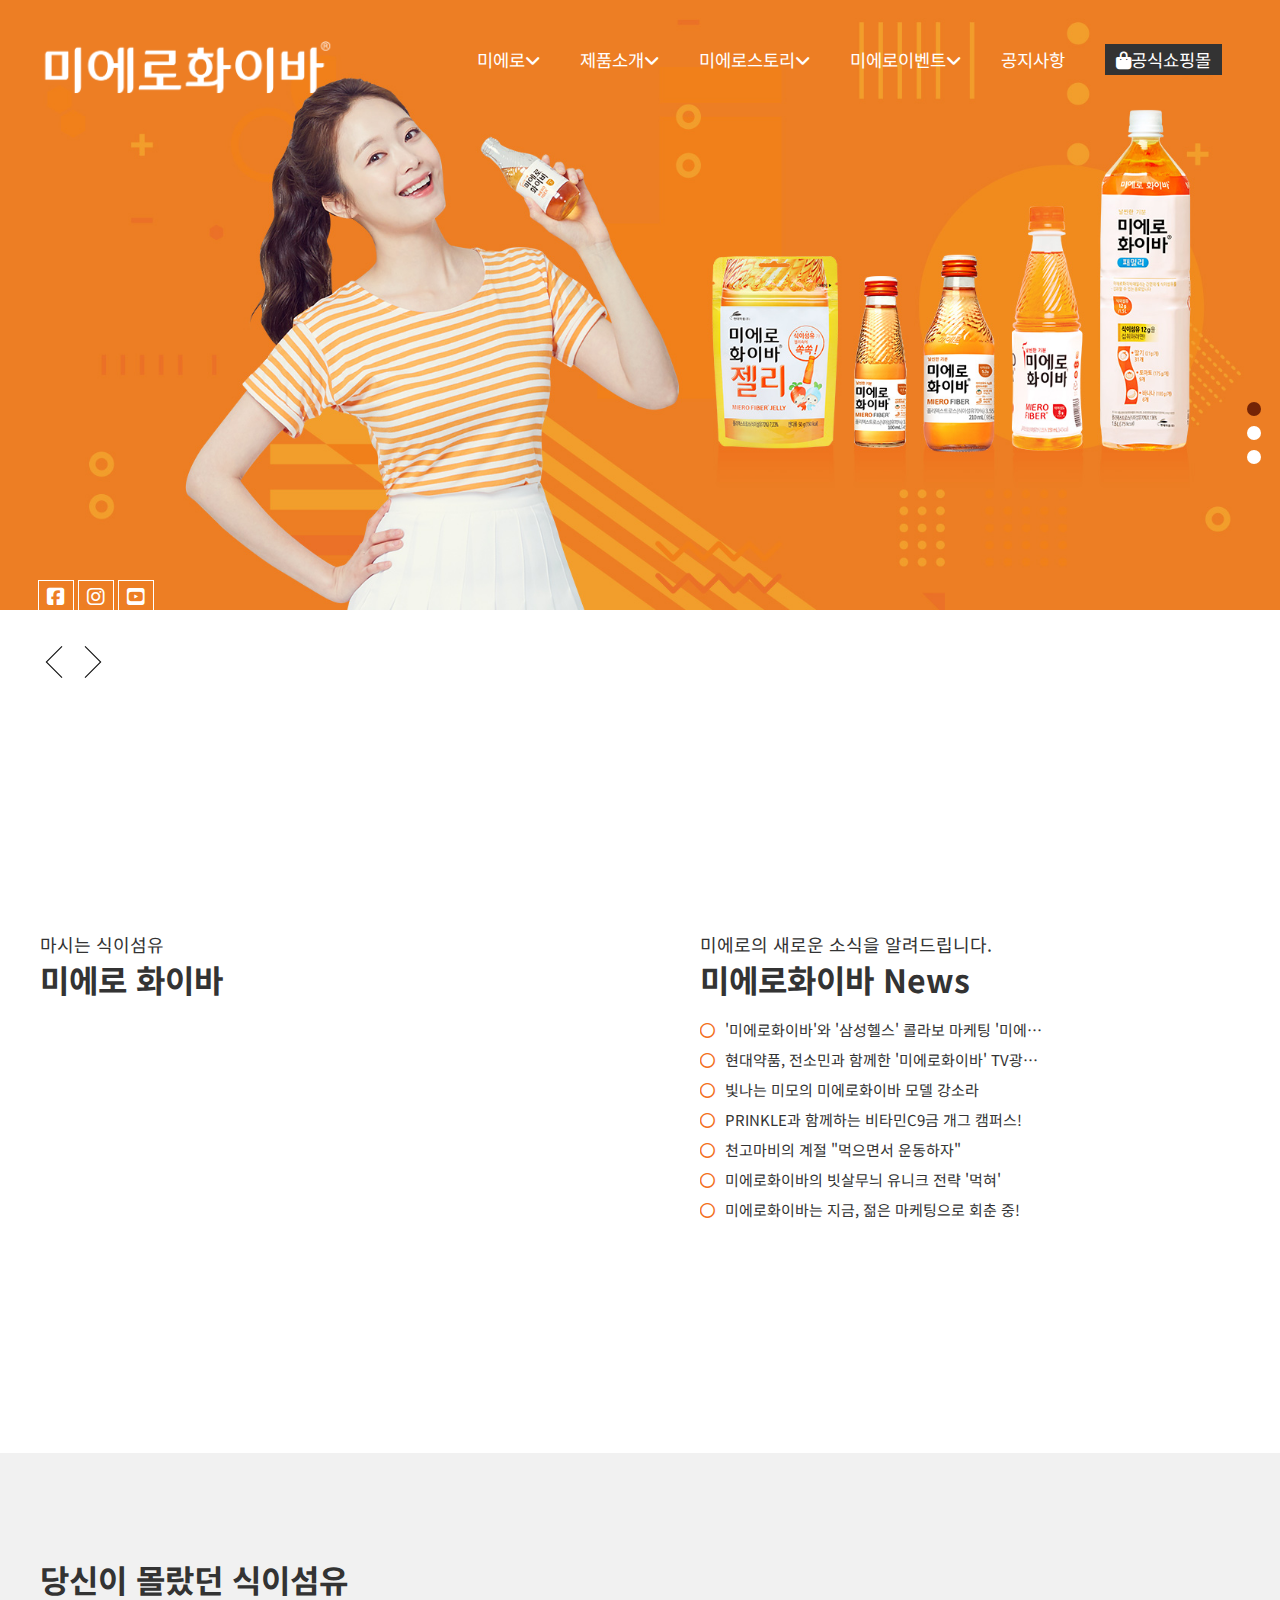
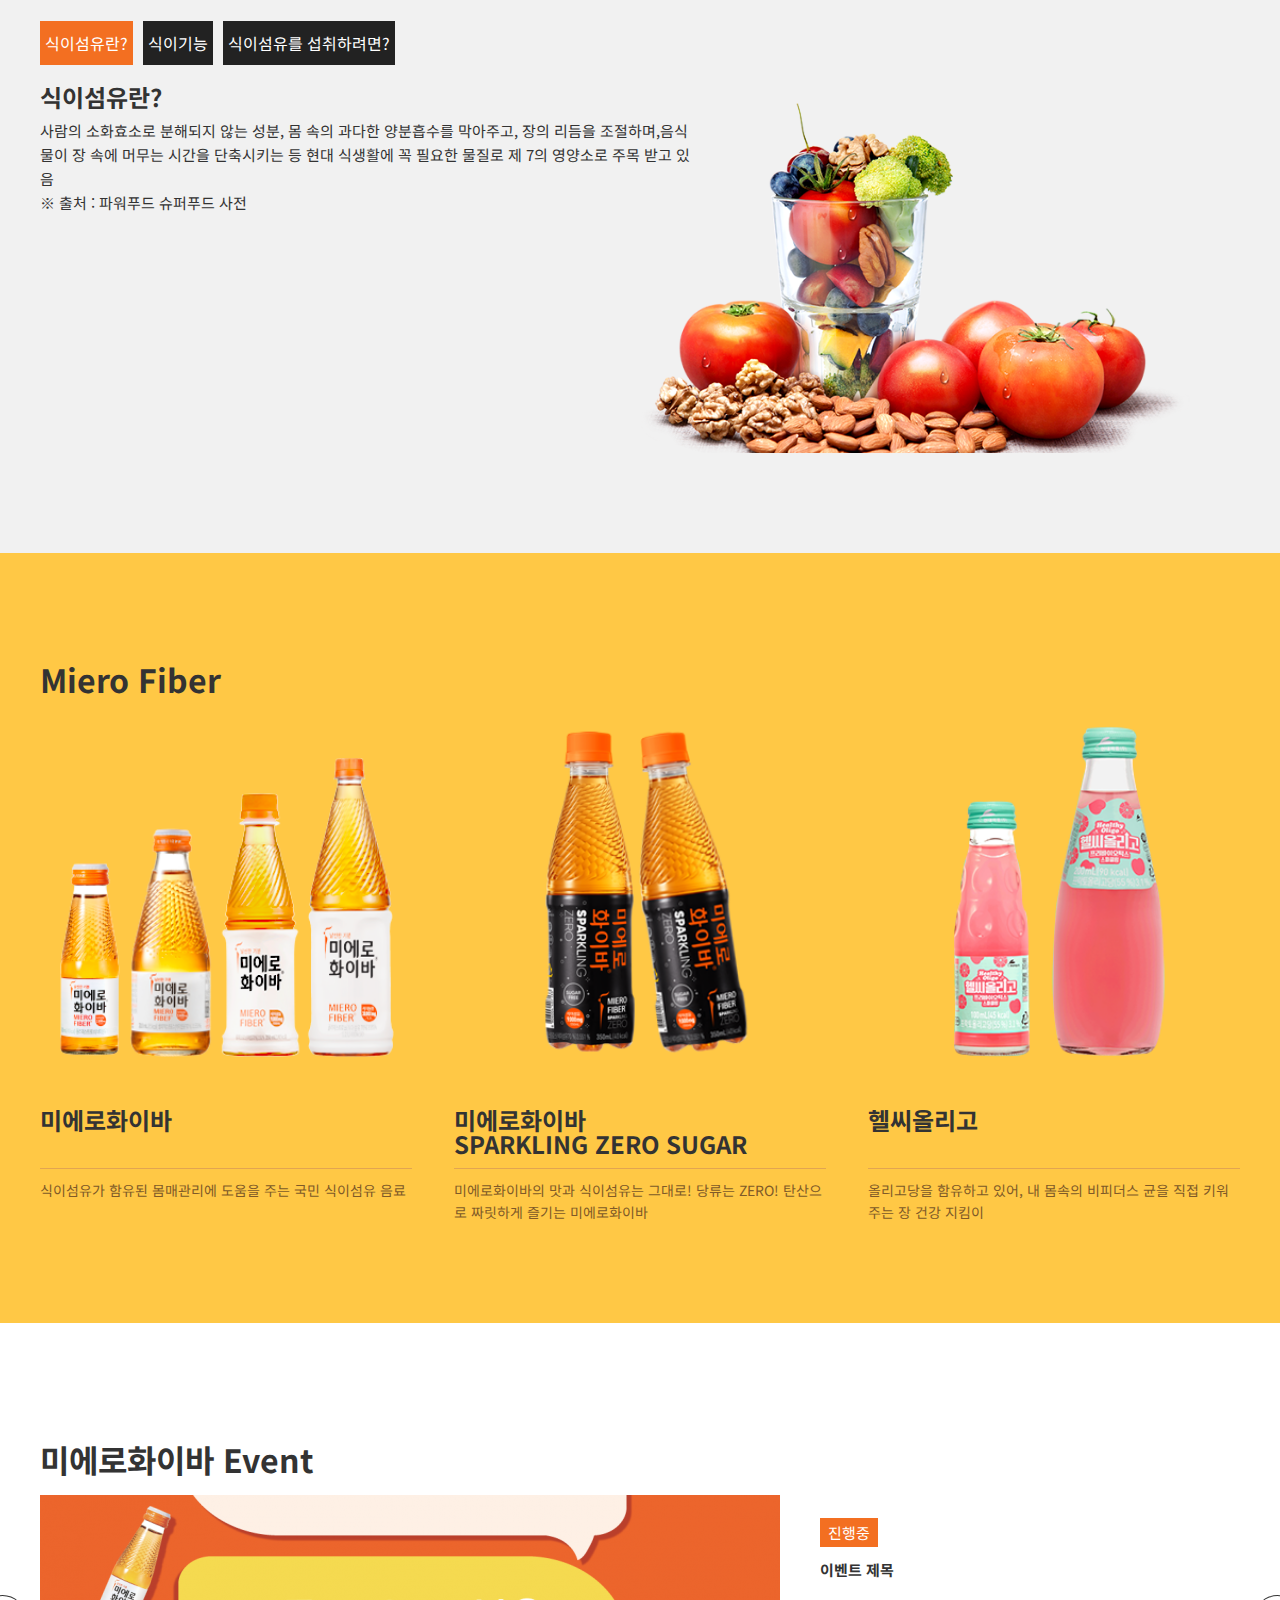
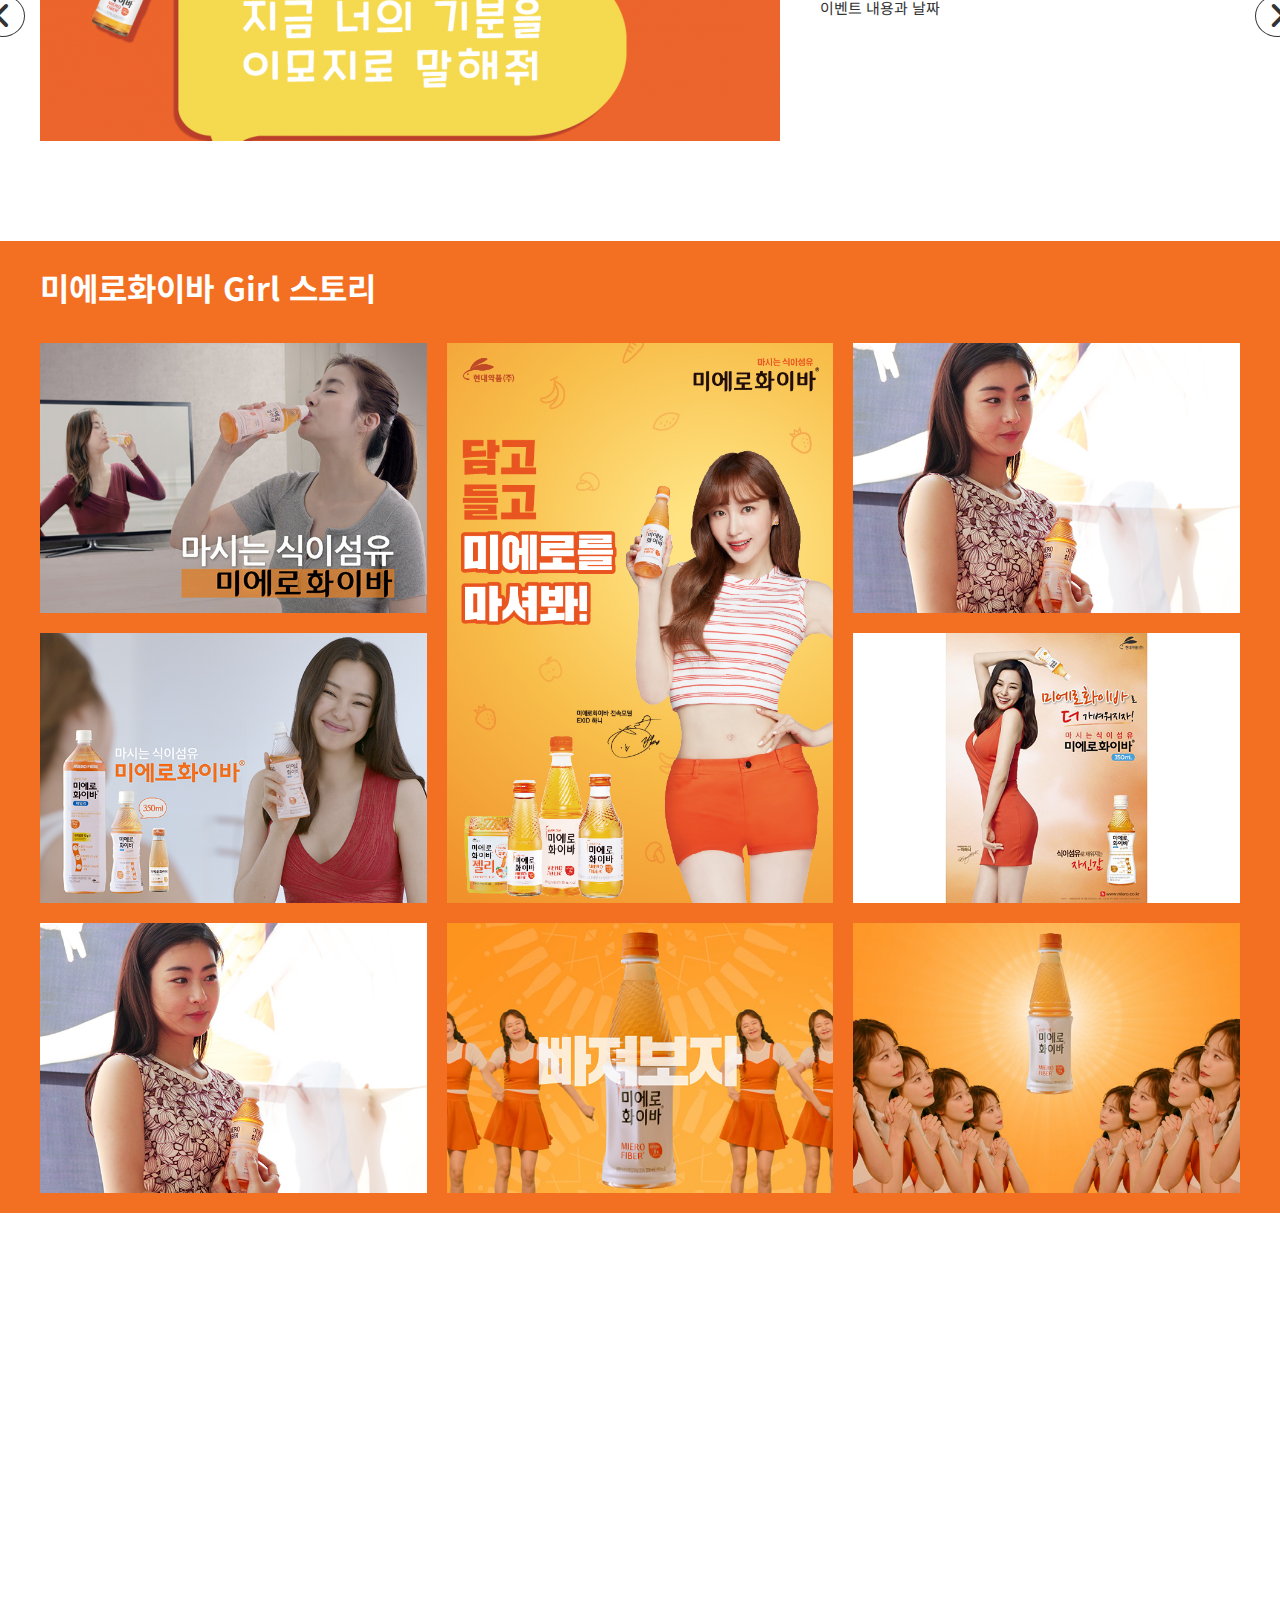
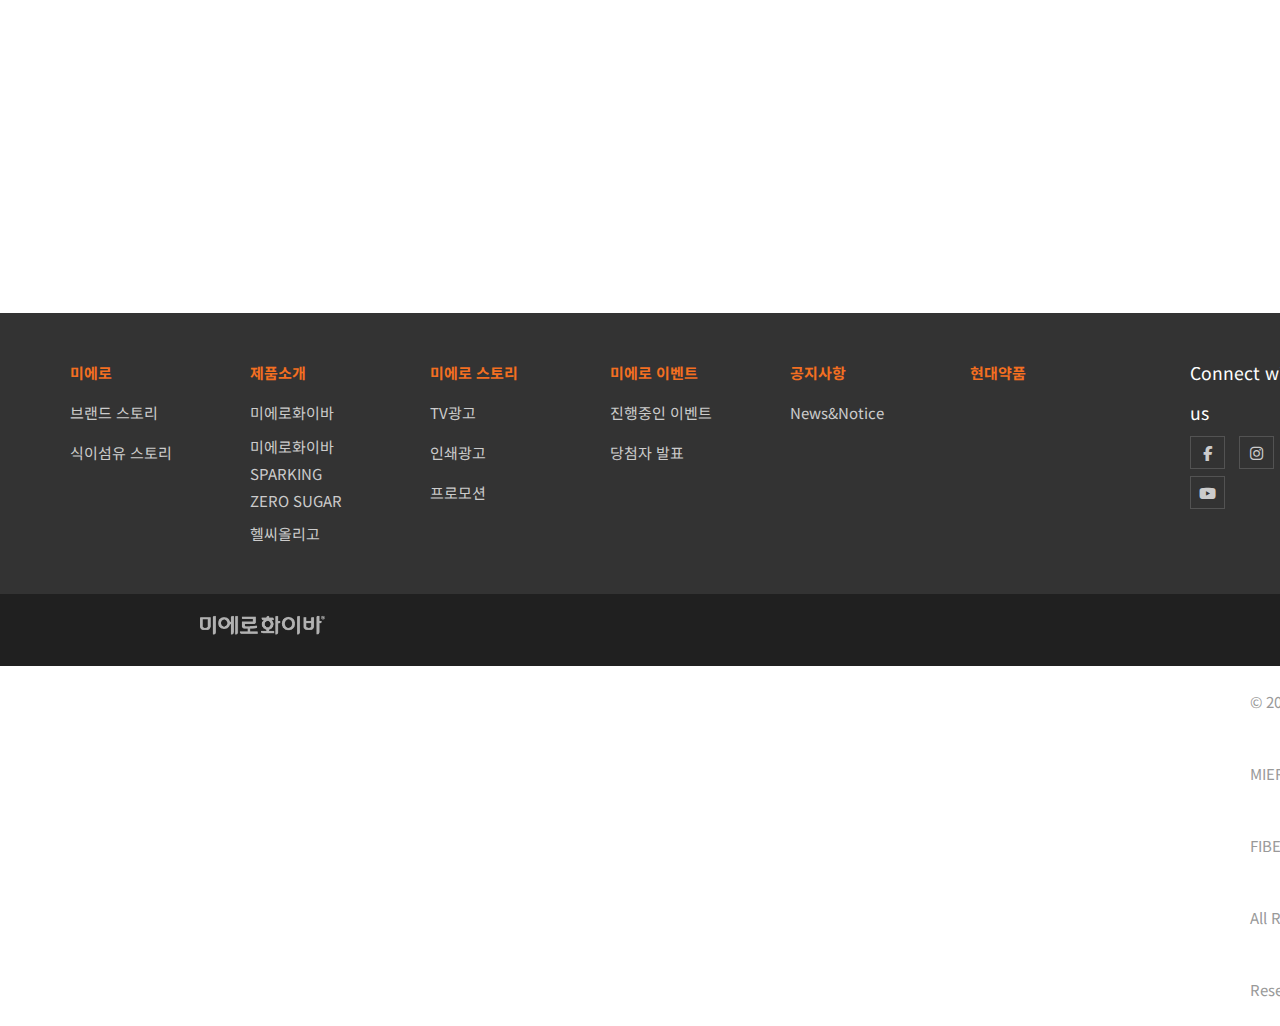
<file: index.html>
<!DOCTYPE html>
<html lang="ko">
<head>
    <meta charset="UTF-8">
    <meta name="viewport" content="width=device-width, initial-scale=1.0">
    <title>미에로화이바 메인페이지</title>
    <!-- css 초기화 -->
    <link rel="stylesheet" href="./css/reset.css" type="text/css">
    
    <!-- 기본서식 -->
    <link rel="stylesheet" href="./css/base.css" type="text/css">

    <!-- 공통서식 (상단헤더, 푸터서식) -->
    <link rel="stylesheet" href="./css/common.css" type="text/css">

    <!-- 메인컨텐츠 서식 -->
    <link rel="stylesheet" href="./css/main.css" type="text/css">

    <!-- 폰트어썸 CDN -->
    <link rel="stylesheet" href="https://cdnjs.cloudflare.com/ajax/libs/font-awesome/6.7.2/css/all.min.css">
</head>
<body>
    <!-- 상단 헤더 -->
    <header>
        <h1>
            <a href="index.html" title="메인페이지로 바로가기">
                <img src="./images/logo2.png" alt="상단로고">
            </a>
        </h1>

        <!-- 토글버튼 -->
        <div id="toggle">
            <span>&nbsp;</span>
            <span>&nbsp;</span>
            <span>&nbsp;</span>
        </div>

        <!-- 메인메뉴 -->
        <nav class="gnb">
            <ul>
                <li><a href="#" title="미에로">미에로<i class="fas fa-angle-down"></i></a>
                    <ul class="sub">
                        <li><a href="http://nnnyh93.dothome.co.kr/0311/brand.html" title="브랜드 스토리">브랜드 스토리</a></li>
                        <li><a href="#" title="식이섬유 스토리">식이섬유 스토리</a></li>
                    </ul>
                </li>
                <li><a href="#" title="제품소개">제품소개<i class="fas fa-angle-down"></i></a>
                    <ul class="sub">
                        <li><a href="#" title="미에로화이바">미에로화이바</a></li>
                        <li><a href="#" title="미에로화이바 스파클링 제로">미에로화이바 스파클링 제로</a></li>
                        <li><a href="#" title="헬씨올리고">헬씨올리고</a></li>
                        <li><a href="#" title="헬씨올리고 프로바이오틱스">헬씨올리고 프로바이오틱스</a></li>
                    </ul>
                </li>
                <li><a href="#" title="미에로스토리">미에로스토리<i class="fas fa-angle-down"></i></a>
                    <ul class="sub">
                        <li><a href="#" title="TV광고">TV광고</a></li>
                        <li><a href="#" title="인쇄광고">인쇄광고</a></li>
                        <li><a href="#" title="프로모션">프로모션</a></li>
                    </ul>
                </li>
                <li><a href="#" title="미에로이벤트">미에로이벤트<i class="fas fa-angle-down"></i></a>
                    <ul class="sub">
                        <li><a href="http://nnnyh93.dothome.co.kr/bbs/bbs/board.php?bo_table=mi_event" title="진행중인 이벤트">진행중인 이벤트</a></li>
                        <li><a href="#" title="당첨자 발표">당첨자 발표</a></li>
                    </ul>
                </li>
                <li><a href="http://nnnyh93.dothome.co.kr/bbs/bbs/board.php?bo_table=mi_notice" title="공지사항">공지사항</a></li>
                <li><a href="https://hyundaipharmshop.com" title="공식쇼핑몰"><i class="fa-solid fa-bag-shopping"></i>공식쇼핑몰</a></li>
            </ul>
        </nav>
    </header>

    <!-- 서브페이지의 메인영역 -->
    <main>
        <!-- 이미지 슬라이드 -->
        <section id="mslide">
            <div class="slide slide1">
                <a href="#" title="">
                    <img src="./images/visual01.jpg" alt="">
                </a>
            </div>
            <div class="slide slide2">
                <a href="#" title="">
                    <img src="./images/visual03.jpg" alt="">
                </a>
            </div>
            <div class="slide slide3">
                <a href="#" title="">
                    <img src="./images/visual02.jpg" alt="">
                </a>
            </div>

            <!-- sns 아이콘 -->
            <div class="s_sns">
                <a href="#" title="페이스북"><i class="fa-brands fa-square-facebook"></i></a>
                <a href="#" title="인스타그램"><i class="fa-brands fa-instagram"></i></a>
                <a href="#" title="유튜브"><i class="fa-brands fa-square-youtube"></i></a>
            </div>

            <!-- 좌,우 버튼 -->
            <img src="./images/left.png" alt="좌 버튼" class="l_btn">
            <img src="./images/right.png" alt="우 버튼" class="r_btn">

            <!-- 컨트롤 버튼 -->
            <ul class="c_btn">
                <li class="on">&nbsp;</li>
                <li>&nbsp;</li>
                <li>&nbsp;</li>
            </ul>
        </section>

        <!-- news 컨텐츠 -->
        <section id="news">
            <article>
                <h2><span>마시는 식이섬유</span>
                    미에로 화이바
                </h2>
                <iframe width="635" height="357" src="https://www.youtube.com/embed/XhhqGWs6oxE" title="Miero Five 미에로파이브 - &#39;Me&amp;U&#39; MV" allow="accelerometer; autoplay; clipboard-write; encrypted-media; gyroscope; picture-in-picture; web-share" referrerpolicy="strict-origin-when-cross-origin" allowfullscreen></iframe>
            </article>
            <article>
                <h2><span>미에로의 새로운 소식을 알려드립니다.</span>
                    미에로화이바 News
                </h2>
                <ul>
                    <li><i class="far fa-circle"></i><a href="http://nnnyh93.dothome.co.kr/bbs/bbs/board.php?bo_table=mi_notice&wr_id=2&page=7" title="">'미에로화이바'와 '삼성헬스' 콜라보 마케팅 '미에로 헬스 서비스' 운영 개시</a></li>
                    <li><i class="far fa-circle"></i><a href="http://nnnyh93.dothome.co.kr/bbs/bbs/board.php?bo_table=mi_notice&wr_id=2&page=6" title="">현대약품, 전소민과 함께한 '미에로화이바' TV광고 온에어</a></li>
                    <li><i class="far fa-circle"></i><a href="http://nnnyh93.dothome.co.kr/bbs/bbs/board.php?bo_table=mi_notice&wr_id=2&page=5" title="">빛나는 미모의 미에로화이바 모델 강소라</a></li>
                    <li><i class="far fa-circle"></i><a href="http://nnnyh93.dothome.co.kr/bbs/bbs/board.php?bo_table=mi_notice&wr_id=2&page=4" title="">PRINKLE과 함께하는 비타민C9금 개그 캠퍼스!</a></li>
                    <li><i class="far fa-circle"></i><a href="http://nnnyh93.dothome.co.kr/bbs/bbs/board.php?bo_table=mi_notice&wr_id=2&page=3" title="">천고마비의 계절 "먹으면서 운동하자"</a></li>
                    <li><i class="far fa-circle"></i><a href="http://nnnyh93.dothome.co.kr/bbs/bbs/board.php?bo_table=mi_notice&wr_id=2&page=2" title="">미에로화이바의 빗살무늬 유니크 전략 '먹혀'</a></li>
                    <li><i class="far fa-circle"></i><a href="http://nnnyh93.dothome.co.kr/bbs/bbs/board.php?bo_table=mi_notice&wr_id=2&page=1" title="">미에로화이바는 지금, 젊은 마케팅으로 회춘 중!</a></li>
                </ul>
            </article>
        </section>

        <!-- 탭컨텐츠 -->
        <section id="tab_con">
            <article>
                <h2>당신이 몰랐던 식이섬유</h2>
                <ul>
                    <li>
                        <a href="#" title="식이섬유란?" class="t_on">식이섬유란?<i class="fas fa-caret-down"></i></a>
                        <div class="con con1">
                            <dl>
                                <dt>식이섬유란?</dt>
                                <dd>사람의 소화효소로 분해되지 않는 성분, 몸 속의 과다한 양분흡수를 막아주고, 장의 리듬을 조절하며,음식물이 장 속에 머무는 시간을 단축시키는 등 현대 식생활에 꼭 필요한 물질로 제 7의 영양소로 주목 받고 있음</dd>
                                <dd>&#x203b; 출처 : 파워푸드 슈퍼푸드 사전</dd>
                            </dl>
                        </div>
                    </li>

                    <li>
                        <a href="#" title="식이기능">식이기능<i class="fas fa-caret-down"></i></a>
                        <div class="con con2">
                            <dl>
                                <dt>식이섬유 기능</dt>
                                <dd>1. 배설활동 촉진, 변비 예방</dd>
                                <dd>2. 대사질환에 효과적</dd>
                                <dd>3. 콜레스테롤 감소</dd>
                            </dl>
                        </div>
                    </li>

                    <li>
                        <a href="#" title="식이섬유를 섭취하려면?">식이섬유를 섭취하려면?<i class="fas fa-caret-down"></i></a>
                        <div class="con con3">
                            <dl>
                                <dt>식이섬유를 섭취하려면?</dt>
                                <dd><img src="./images/mcon2_8.png" alt=""></dd>
                                <dd><img src="./images/mcon2_9.png" alt=""></dd>
                                <dd><img src="./images/mcon2_10.png" alt=""></dd>                        
                            </dl>
                        </div>
                    </li>
                </ul>
            </article>
        </section>

        <!-- 제품소개 -->
        <section id="product">
            <article>
                <h2>Miero Fiber</h2>
                <ul>
                    <li>
                        <img src="./images/mcon3_2.png" alt="미에로화이바">
                        <h3>미에로화이바</h3>
                        <p>식이섬유가 함유된 몸매관리에 도움을 주는 국민 식이섬유 음료</p>
                    </li>
                    <li>
                        <img src="./images/mcon3_5.png" alt="SPARKLING ZERO SUGAR">
                        <h3>미에로화이바<br>SPARKLING ZERO SUGAR</h3>
                        <p>미에로화이바의 맛과 식이섬유는 그대로! 당류는 ZERO! 탄산으로 짜릿하게 즐기는 미에로화이바</p>
                    </li>
                    <li>
                        <img src="./images/mcon3_3.png" alt="헬씨올리고">
                        <h3>헬씨올리고</h3>
                        <p>올리고당을 함유하고 있어, 내 몸속의 비피더스 균을 직접 키워주는 장 건강 지킴이</p>
                    </li>
                </ul>
            </article>
        </section>

        <!-- 이벤트 슬라이드 -->
        <section id="event">
            <h2>미에로화이바 Event</h2>
            <article class="e_slide">
                <div class="es_wrap">
                    <div>
                        <a href="#" title="">
                            <img src="./images/event01.png" alt="">
                            <div class="e_txt">
                                <span class="on1">진행중</span>
                                <h3>이벤트 제목</h3>
                                <p>이벤트 내용과 날짜</p>
                            </div>
                        </a>
                    </div>
                    <div>
                        <a href="#" title="">
                            <img src="./images/event02.jpg" alt="">
                            <div class="e_txt">
                                <span>종료</span>
                                <h3>이벤트 제목</h3>
                                <p>이벤트 내용과 날짜</p>
                            </div>
                        </a>
                    </div>
                    <div>
                        <a href="#" title="">
                            <img src="./images/event03.png" alt="">
                            <div class="e_txt">
                                <span>종료</span>
                                <h3>이벤트 제목</h3>
                                <p>이벤트 내용과 날짜</p>
                            </div>
                        </a>
                    </div>
                </div>
            </article>
            <i class="fas fa-angle-left"></i>
            <i class="fas fa-angle-right"></i>
        </section>

        <article>
            <!-- 배경이미지와 내비게이션 영역 -->
            <div class="back"></div>
            <nav></nav>

            <!-- 게시판이 들어가는 영역 -->
        </article>
        <!-- 미에로 화이바 갤러리 -->
        <section id="gallery">
            <h2>미에로화이바 Girl 스토리</h2>
            <div class="grid_gallery">
                <figure>
                    <img src="./images/mcon5_1.jpg" alt="1번">
                    <figcaption>
                        <a href="#" title="">
                            <h3>TV광고</h3>
                            <P>2022</P>
                            <span>영상보기</span>
                        </a>
                    </figcaption>
                </figure>
    
                <figure>
                    <img src="./images/mcon5_3.png" alt="2번">
                    <figcaption>
                        <a href="#" title="">
                            <h3>TV광고</h3>
                            <P>2022</P>
                            <span>영상보기</span>
                        </a>
                    </figcaption>
                </figure>
    
                <figure>
                    <img src="./images/mcon5_2.jpg" alt="3번">
                    <figcaption>
                        <a href="#" title="">
                            <h3>TV광고</h3>
                            <P>2022</P>
                            <span>영상보기</span>
                        </a>
                    </figcaption>
                </figure>
    
                <figure>
                    <img src="./images/mcon5_3.jpg" alt="4번">
                    <figcaption>
                        <a href="#" title="">
                            <h3>TV광고</h3>
                            <P>2022</P>
                            <span>영상보기</span>
                        </a>
                    </figcaption>
                </figure>
    
                <figure>
                    <img src="./images/mcon5_6.jpg" alt="5번">
                    <figcaption>
                        <a href="#" title="">
                            <h3>TV광고</h3>
                            <P>2022</P>
                            <span>영상보기</span>
                        </a>
                    </figcaption>
                </figure>
    
                <figure>
                    <img src="./images/mcon5_2.jpg" alt="6번">
                    <figcaption>
                        <a href="#" title="">
                            <h3>TV광고</h3>
                            <P>2022</P>
                            <span>영상보기</span>
                        </a>
                    </figcaption>
                </figure>
    
                <figure>
                    <img src="./images/mcon5_7.jpg" alt="7번">
                    <figcaption>
                        <a href="#" title="">
                            <h3>TV광고</h3>
                            <P>2022</P>
                            <span>영상보기</span>
                        </a>
                    </figcaption>
                </figure>
    
                <figure>
                    <img src="./images/mcon5_8.jpg" alt="8번">
                    <figcaption>
                        <a href="#" title="">
                            <h3>TV광고</h3>
                            <P>2022</P>
                            <span>영상보기</span>
                        </a>
                    </figcaption>
                </figure>
            </div>
        </section>
    </main>
    
    <!-- 하단 푸터 -->
    <footer>
        <div class="f_inner">
            <nav>
                <dl>
                    <dt><a href="#" title="미에로">미에로</a></dt>
                    <dd><a href="brand.html" title="브랜드 스토리">브랜드 스토리</a></dd>
                    <dd><a href="#" title="식이섬유 스토리">식이섬유 스토리</a></dd>
                </dl>
                <dl>
                    <dt><a href="#" title="제품소개">제품소개</a></dt>
                    <dd><a href="#" title="미에로화이바">미에로화이바</a></dd>
                    <dd><a href="#" title="미에로화이바 SPARKING ZERO SUGAR">미에로화이바<br>SPARKING<br>ZERO SUGAR</a></dd>
                    <dd><a href="#" title="헬씨올리고">헬씨올리고</a></dd>
                </dl>
                <dl>
                    <dt><a href="#" title="미에로 스토리">미에로 스토리</a></dt>
                    <dd><a href="#" title="TV광고">TV광고</a></dd>
                    <dd><a href="#" title="인쇄광고">인쇄광고</a></dd>
                    <dd><a href="#" title="프로모션">프로모션</a></dd>
                </dl>
                <dl>
                    <dt><a href="#" title="미에로 이벤트">미에로 이벤트</a></dt>
                    <dd><a href="http://nnnyh93.dothome.co.kr/bbs/bbs/board.php?bo_table=mi_event" title="진행중인 이벤트">진행중인 이벤트</a></dd>
                    <dd><a href="#" title="당첨자 발표">당첨자 발표</a></dd>
                </dl>
                <dl>
                    <dt><a href="http://nnnyh93.dothome.co.kr/bbs/bbs/board.php?bo_table=mi_notice" title="">공지사항</a></dt>
                    <dd><a href="3http://nnnyh93.dothome.co.kr/bbs/bbs/board.php?bo_table=mi_notice" title="">News&Notice</a></dd>
                </dl>
                <dl>
                    <dt><a href="#" title="">현대약품</a></dt>
                    <dd>&nbsp;</dd>
                </dl>
                <dl class="sns">
                    <dt>Connect with us</dt>
                    <dd>
                        <a href="#" title="페이스북"><i class="fab fa-facebook-f"></i></a>
                        <a href="#" title="인스타그램"><i class="fab fa-instagram"></i></a>
                        <a href="#" title="페이스북"><i class="fab fa-youtube"></i></a>
                    </dd>
                </dl>
            </nav>
        </div>

        <div class="f_copy">
            <a href="index.html" title="상단 바로가기"><img src="./images/f_logo.png" alt="하단로고"></a>
            <span>&copy; 2018 MIERO FIBER . All Rights Reserved.
            </span>
        </div>
    </footer>
    
    <div class="t_btn">
        <a href="index.html" title="탑버튼"><img src="./images/top_up.png" alt="탑버튼"></a>
    </div>
    
    <!-- 제이쿼리 라이브러리 -->
    <script src="https://ajax.googleapis.com/ajax/libs/jquery/2.2.4/jquery.min.js"></script>
    <script>
        $(document).ready(function(){
            //1. 변수선언
            let mnu = $('.gnb > ul > li > a '); //메인메뉴

            // 슬라이드 이미지 변수
            let m_img = $('#mslide .slide');

            // 좌, 우 버튼 변수
            let l_btn = $('#mslide .l_btn'); 
            let r_btn = $('#mslide .r_btn'); 

            // 컨트롤 버튼 변수
            let c_btn = $('.c_btn li');

            let n = 0; // 인덱스값 변수 초기값

            //탭메뉴 변수
            let tmnu = $('#tab_con ul li a');

            //탭메뉴 클릭시 해당 a요소에 .t_on서식을 적용하고 선택안된 a요소는 .t_on서식을 제거한다.
            tmnu.click(function(e){
                e.preventDefault(); //새로고침 방지
                
                //선택한 a요소에 서식을 적용하고 선택되지 않은 다른 a요소는 서식을 제거한다.
                $(this).addClass('t_on').parent().siblings().find('a').removeClass('t_on');
                
                //선택한 a요소의 형제요소인 .con가 나와야
                $('.con').hide(); //보이는 컨텐츠 모두 숨기고
                $(this).next().show(); // 해당 컨텐츠만 나오게 함

                let idx = $(this).parent().index();

                if(idx===2){
                    $('#tab_con article').css('height','650px');
                }else{
                    $('#tab_con article').css('height','500px');
                }

                /*   $('#tab_con > article > ul > li').eq(2).click(function(){
                    $('#tab_con > article').css('height','600px');
                }); */
            });

            //2. 메인메뉴 클릭시 서브메뉴 보이게 / 보일때 클릭하면 숨김
            mnu.click(function(){
                //$('.sub').hide(); // 보이는 서브메뉴는 모두 숨기고
                //$(this).next('.sub').toggle(); //선택한 메인메뉴의 다음 요소 sub가 보이거나 숨기게 한다.

                //선택한 a요소의 다음 요소인 .sub를 나오거나 숨기게하고 부모요소의 형제 요소인 li태그의 자손 .sub를 숨긴다.
                $(this).next('.sub').toggle().parent().siblings().find('.sub').hide();
            });

            //main을 클릭하면 .sub를 숨긴다
            $('main').click(function(){
                $('.sub').hide();
            });

            //메인 슬라이드 컨텐츠 구현
            //매 3초마다 움직이는 함수
            function moveRight(){
                //0, 1, 2...
                //컨트롤 버튼 서식을 모두 제거하고
                c_btn.removeClass('on');

                //현재 보이는 이미지를 숨기고
                $('#mslide .slide').eq(n).fadeOut();
                //해당 인덱스 번호에 맞는 이미지가 나온다.
                if(n==2){
                    n=0;
                }else{
                    n++;
                }
                //해당 n번째의 이미지가 나와야...
                $('#mslide .slide').eq(n).fadeIn();
                // 컨트롤 n번째 버튼에 서식 적용
                c_btn.eq(n).addClass('on');
            }

            function moveLeft(){
                //0, 2, 1...
                if(n==0){
                    n=2;
                }else{
                    n--;
                }
                //해당 n번째의 이미지가 나와야...
                $('#mslide .slide').eq(n).fadeIn();
                // 컨트롤 n번째 버튼에 서식 적용
                c_btn.eq(n).addClass('on');
            }
            //시간객체를 활용하여 3초마다 moveRight함수 호출
            let Timer = setInterval(moveRight, 3000);

            //왼쪽 방향버튼을 클릭시 moveLeft함수 호출
            l_btn.click(function(){
                moveLeft();
            });

            //오른쪽 방향버튼을 클릭시 moveRight함수 호출
            r_btn.click(function(){
                moveRight();
            });

            //좌, 우 버튼에 마우스 올리면 시간을 제거해서 움직임 멈추게하고
            $('#mslide .l_btn, #mslide .r_btn, #mslide .c_btn').hover(function(){
                clearInterval(Timer);
            },function(){ //그렇지 않으면 다시 움직이게
                clearInterval(Timer);
                Timer = setInterval(moveRight,3000);
            });

            //컨트롤 버튼 클릭시 해당 이미지 나오게하기
            c_btn.click(function(){
                clearInterval(Timer); //시간을 제거하여 멈추게

                n = $(this).index(); // ??번째 값을 변수에 담는다
                console.log(n);

                $('#mslide .slide').fadeOut(); //현재 슬라이드 숨기고
                $('#mslide .slide').eq(n).fadeIn(); //n번째 슬라이드가 나오게

                c_btn.removeClass('on');
                $(this).addClass('on');
            });

            /* const eslide = $('.es_wrap');
            const l_btn2 = $('.e_slide i.fa-angle-left');
            const r_btn2 = $('.e_slide i.fa-angle-right');

            let v = 0;

            $('es_wrap > div:last-child').insertBefore('es_wrap > div:first-child');
            eslide.css('margin-left','-100%');

            function e_moveSlide(){
                eslide.stop().animate({'margin-left':'-200%'},500, function(){
                    $('.e_slide div:first-child').insertAfter('.e_slide div:last-child');
                    eslide.css('margin-left','-100%');
                });
                if(v==3){
                    v=0;
                }else{
                    v++;
                }
                e_count(v);
            }

            function e_moveSlide2(){
                eslide.stop().animate({'margin-left':'0'},500, function(){
                    $('.e_slide div:last-child').insertBefore('.e_slide div:first-child');
                    eslide.css('margin-left','-100%');
                });
                if(v==0){
                    v=3;
                }else{
                    v--;
                }
                e_count(v);
            }

            let e_Timer = setInterval(e_moveSlide2, 3000);

            l_btn2.click(function(){
                e_moveSlide();
            });
            r_btn2.click(function(){
                e_moveSlide2();
            });  */

            const  eslide = $('.es_wrap'); //3200px 이미지 3개 감싸는 부모요소
            const es_lbtn = $('#event i.fa-angle-left');
            const es_rbtn = $('#event i.fa-angle-right');

            // 1번 슬라이드의 앞에 3번을 배치
            $('.es_wrap > div:last-child').insertBefore('.es_wrap > div:first-child');

            //왼쪽으로 1200px 이동하여 1번이 가운데 배치 되도록
            eslide.css('margin-left','-100%');

            //moveleft 함수
            function e_moveLeft(){
                eslide.animate({'margin-left':'-200%'},500, function(){
                    $('.es_wrap > div:first-child').insertAfter('.es_wrap > div:last-child');
                    eslide.css('margin-left','-100%');
                });
            }

            //시간객체를 사용하여 4초마다 움직이도록 한다.
            let Timer2 = setInterval(e_moveLeft,4000);
            
            //moveright 함수
            function e_moveRight(){
                eslide.animate({'margin-left':'0px'},500, function(){
                    $('.es_wrap > div:last-child').insertAfter('.es_wrap > div:first-child');
                    eslide.css('margin-left','-100%');
                });
            }

            //좌측버튼 클릭시
            es_lbtn.click(function(){
                clearInterval(Timer2);
                e_moveLeft();
            });
            es_rbtn.click(function(){
                clearInterval(Timer2);
                e_moveRight();
            });

            $('#event i.fas').mouseenter(function(){
                clearInterval(Timer2);
            });

            //좌, 우 버튼 마우스 아웃시 다시 시간을 생성해서 움직이게
            $('#event i.fas').mouseleave(function(){
                clearInterval(Timer2);
                Timer2 = setInterval(e_moveLeft, 4000);
            });
        });
    </script>
</body>
</html>
</file>
<file: css/base.css>
@charset "utf-8";
/* base.css */

/* 폰트, 크기, 색상, 링크 */
@import url('https://fonts.googleapis.com/css2?family=Noto+Sans+KR:wght@100..900&display=swap');

:root{
    --base_txt_color:#333;
    --base_font_size:15px;
}
body{
    font-family: 'Noto Sans KR', '맑은 고딕', 'arial, sans-serif';
    font-size: var(--base_font_size);
    color: var(--base_txt_color);
}
a{
    font-size: var(--base_font_size);
    color: var(--base_txt_color);
    text-decoration: none;
}
a:hover{text-decoration: underline;}

iframe{border: none;}
</file>
<file: css/common.css>
@charset "utf-8";
/* common.css */
:root{
    --main-color:#f36f21;
    --txt_color1:#fff;
    --base_txt_color:#333;
}
header{
    width: 100%; height: 150px;
    position: absolute;
    z-index: 1000;
}
header >h1{
    width: 300px;
    position: absolute; top: 40px; left: 3%;
}
header h1 img{width: 100%;}

/* toggle버튼 숨기기 */
#toggle{
    background: rgba(0, 0, 0, .3);
    width: 32px; height: 32px;
    padding: 8px; position: absolute; right: 3%;
    top: 24px;
    border: 1px solid var(--txt_color1);
    cursor: pointer;
    display: none;
}
#toggle span{
    background: var(--txt_color1);
    display: inline-block;
    width: 32px; height: 2px;
    position: absolute;
}
#toggle span:first-child{top: 12px;}
#toggle span:nth-child(2){top: 22px;}
#toggle span:last-child{bottom: 12px;}

/* gnb(메인메뉴)서식 */
.gnb{position: absolute; right: 3%; top: 40px;}
.gnb > ul{display: flex;}
.gnb > ul > li{
    margin: 0 20px; line-height: 40px;
    position: relative; /* 서브의 부모요소 */
}
.gnb > ul > li > a{
    font-size: 1.1rem; /* 16 * 1.1 = 17.2px */
    color: var(--txt_color1);
}
.gnb > ul > li:last-child > a{
    background: var(--base_txt_color);
    padding: 2px 10px;
    transition: .3s;
    border: 1px solid var(--base_txt_color);
}
.gnb > ul > li:last-child > a:hover{
    background: var(--txt_color1);
    border: 1px solid var(--main-color);
    color: var(--main-color);
    text-decoration: none;
}

/* 서브메뉴 서식 */
.sub{
    border: 1px solid #ccc;
    box-shadow: 0px 1px 1px #ccc;
    border-radius: 4px;
    padding: 2px;
    background: var(--txt_color1);
    position: absolute; width: 100%;
    display: none;
}
.sub li{text-align: center;}
.sub li a{
    font-size: 0.9rem;
    display: block;
    line-height: 36px;
    transition: .5s;
}
.sub li:hover a{
    background-color: var(--main-color);
    color: var(--txt_color1);
    text-decoration: none;
}

/* 서브메뉴 너비 조정 */
.gnb li:first-child .sub a, .gnb li:nth-child(2) .sub a{
    padding: 0 10px;
}
.gnb li:first-child .sub{
    width: 150px;
    left: -45px;
}
.gnb li:nth-child(2) .sub{
    width: 200px;
    left: -68px;
}
.gnb li:nth-child(4) .sub{
    width: 115px;
}

main article{
    /* height: 400px; */
/*     background-color: /* var(--main-color); */
}

/* 푸터서식 */
footer{
    margin-top: 700px;
}
.f_inner{width: 100%; background: var(--base_txt_color);}

.f_inner > nav{width: 1200px; margin: 0 auto;
    display: flex; padding: 40px 40px;}

.f_inner > nav > dl{margin: 0 30px; line-height: 40px; width: 120px; }
.f_inner > nav dl:nth-child(2) dd:nth-of-type(2){
    line-height: 27px;
}
.f_inner > nav > dl > dt > a{color: var(--main-color); font-weight: bold; transition: .5s;}
.f_inner > nav > dl > dt > a:hover{
    text-decoration: none;
    color: #2f5ea5ea;
}
.f_inner > nav > dl > dd{width: 120px;}
.f_inner > nav > dl > dd > a{
    color: #ccc;
    transition: .5s;
}
.f_inner > nav > dl > dd > a:hover{
    text-decoration: none;
    color: var(--main-color);
}

.f_inner > nav a{color: var(--txt_color1);}

.sns{padding-left: 40px; transition: .5s;}
.sns > dt{
    color: var(--txt_color1);
    font-size: 1.1rem;
}
.sns dd a{
    border: 1px solid rgba(158, 158, 158, 0.3);
    margin-right: 10px;
}
.sns dd a:hover{border-color: var(--main-color);}

.sns dd a:first-child{padding: 5px 12px;}
.sns dd a:nth-child(2){padding: 5px 10px;}
.sns dd a:last-child{padding: 5px 8px;}
.sns dd a:hover{color: var(--main-color);}

.f_copy{
    width: 100%; height: 72px;
    background: #202020;
    line-height: 72px;
}
.f_copy a{
    margin-left: 200px;
    display: inline-block;
}
.f_copy a img{
    width: 125px;
}
.f_copy span{color:#999999;
    display:inline-block; margin-left: 1250px;
}
/* 탑버튼 */
.t_btn{
    position: fixed;
    bottom: 30px; right: 20px;
    z-index: 1001;
    display: none; /* 세로 스크롤값 1000px 이상일 때 나오게 */
}
</file>
<file: css/main.css>
@charset "utf-8";

:root{
    --color_w:#fff;
    --m_color:#f36f21;
}
main{

}

/* 메인슬라이드 서식 */
#mslide{width: 100%; height: 95vh; position: relative; overflow: hidden;}
#mslide div{position: absolute; width: 100%;}/* absolute 가로크기 필수 */
#mslide .slide1{z-index: 3;}
#mslide .slide2{z-index: 2;}
#mslide .slide3{z-index: 1;}
#mslide div img{width: 100%;}

/* sns 서식 */
.s_sns{
    position: absolute;
    left: 3%; top: 580px;
    z-index: 100;
}
.s_sns i.fa-brands{
    font-size: 1.25rem; /* 20px */
    color: var(--color_w);
    padding: 6px 8px;
    border: 1px solid var(--color_w);
    transition: .3s;
}
.s_sns a:hover i.fa-brands{
    color: var(--m_color);
    background: var(--color_w);
}

/* 좌, 우 버튼 서식 */
#mslide .l_btn, #mslide .r_btn{
    position: absolute;
    bottom: 20%; left: 3%;
    z-index: 500;
    background: var(--color_w);
    padding: 6px 0px;
    cursor: pointer;
}
#mslide .r_btn{left: 6%;}

/* 컨트롤 버튼 서식 */
#mslide .c_btn{
    position: absolute;
    right: 1.5%; top: 47%; z-index: 100;
}
#mslide .c_btn li{
    width: 14px; height: 14px;
    border-radius: 50%;
    background: var(--color_w);
    margin-bottom: 10px;
    cursor: pointer;
}
.on{
    background-color: #742406 !important;
}

/* 뉴스 컨텐츠 서식*/
#news{
    width: 1200px;
    margin: 80px auto;
    display: flex;
    justify-content: space-between;
    gap: 20px;
}
#news article:first-child{
    width: 640px;
}
#news article:last-child{
    width: 540px;

}
#news article h2{font-size: 32px; font-weight: bold; margin-bottom: 20px;}
#news article h2 span{font-size: 18px; font-weight: lighter; margin-bottom: 10px;}
#news article h2 span{display: block;}

#news article:last-child > ul > li{
    width: 350px;
    white-space: nowrap;
    overflow: hidden;
    text-overflow: ellipsis;
}
#news article:last-child > ul > li{line-height: 30px;}
#news i.far{color: var(--m_color); margin-right: 10px;}

/* 탭컨텐츠 서식 */
#tab_con{
    background: #f1f1f1;
    padding: 100px 0;
}
#tab_con h2{
    font-size: 32px;
    padding: 10px 0;
    font-weight: bold;
}
#tab_con > article{
    width: 1200px; height: 500px;
    margin: 0 auto;
    background-image: url('../images/mcon2_7.png');
    background-repeat: no-repeat;
    background-position: 600px 150px;
    background-size: 550px;
    position: relative;
}
/* 탭메뉴 목록 */
#tab_con > article > ul{
    display: flex;
    width: 650px;
    position: relative;
    margin-top: 30px;
}
#tab_con ul li{margin-right: 10px;}
#tab_con ul li a{
    background: #222;
    color: #fff;
    font-size: 16px;
    padding: 10px 5px;
}
#tab_con ul li a:hover{
    text-decoration: none;
}
#tab_con dl{line-height: 160%;}
#tab_con dl dt{
    font-size: 24px;
    font-weight: bold;
    padding-bottom: 10px;
}
/* 탭메뉴 클릭시 a에 적용할 서식 */
.t_on{background: var(--m_color) !important;}

i.fa-caret-down{display: none;}

#tab_con .con{display: none;}
#tab_con .con1{display: block;}
#tab_con .con{
    position: absolute; top: 50px;
    width: 100%;
    left: 0;
}
#tab_con .con img{
    width: 80%;
}

/* 제품소개 */
#product{
    background: #ffc845;
    padding: 100px 0px;
}
#product article{
    width: 1200px; margin: 0 auto;
}
#product h2{
    font-size: 32px;
    padding: 10px 0;
    font-weight: bold;
}
#product ul{
    display: flex;
    justify-content: space-between;
}
#product ul li{width: 31%;}
#product ul li img{width: 100%;}
#product ul li h3{
    font-size: 24px; font-weight: bold;
    border-bottom: 1px solid #e2a551;
    padding-top: 30px; height: 60px;
}
#product ul li p{
    padding-top: 10px;
    font-size: 14px;
    line-height: 22px;
    color: #805a28;;
}

/* 이벤트 */
#event{padding: 100px 0px; width: 1200px; margin: 0 auto; position: relative;}
#event h2{font-size: 32px; padding: 20px 0; font-weight: bold;}
.e_slide{overflow: hidden;}
.es_wrap{display: flex; width: 3600px;}
.es_wrap > div{width: 1200px;}
.es_wrap > div > a{display: flex; text-decoration: none;}
#event i.fas{
    position: absolute; top: 272px;
    font-size: 30px;
    padding: 5px 12px;
    border: 1px solid #333;
    border-radius: 50%;
    cursor: pointer;
}
#event i.fa-angle-left{left: -60px;}
#event i.fa-angle-right{right: -60px;}
.e_txt{padding: 30px 0px 0px 40px;}
.e_txt .on1{
    background: var(--m_color);
    color: var(--color_w);
}
.e_txt span{background: #e4e4e4; padding: 4px 8px;}
.e_txt h3{font-style: 18px; line-height: 60px; font-weight: bold;}
.e_txt p{font-style: 16px;}

    
/* 갤러리 */
#gallery{
    background-color: var(--m_color);
}
.grid_gallery, #gallery > h2{
    width: 1200px;
    margin: 0 auto;
}

#gallery > h2{
    padding: 30px 0px 20px 0px;
    font-size: 32px;
    font-weight: bold;
    color: #ffffff;
}

/* grid gallery */
.grid_gallery{
    display: grid;
    grid-gap: 20px;
    padding: 20px;
    grid-template-columns: repeat(3,auto);
    grid-template-rows: repeat(3,270px);
    grid-template-areas: 
    "g01 g02 g03"
    "g04 g02 g05"
    "g06 g07 g08";
}

.grid_gallery > figure:first-child{grid-area: g01;}
.grid_gallery > figure:nth-child(2){grid-area: g02;}
.grid_gallery > figure:nth-child(3){grid-area: g03;}
.grid_gallery > figure:nth-child(4){grid-area: g04;}
.grid_gallery > figure:nth-child(5){grid-area: g05;}
.grid_gallery > figure:nth-child(6){grid-area: g06;}
.grid_gallery > figure:nth-child(7){grid-area: g07;}
.grid_gallery > figure:last-child{grid-area: g08;}
.grid_gallery img{width: 100%;}
.grid_gallery > figure{position: relative;overflow: hidden;}
.grid_gallery > figure:hover figcaption{bottom: 0;}

/* 캡션서식 */
.grid_gallery > figure > figcaption{
    background-color: #000000;
    height: 80px;
    position: absolute;
    bottom: -80px;
    width: 100%;
    transition: .3s;
}
figcaption h3{
    color: var(--m_color);
    font-size: 20px;
    padding: 10px 0px 5px 20px;
    font-weight: bold;
}
figcaption p{
    color: #ffffff;
    font-size: 16px;
    padding: 5px 0px 0px 20px;
}
figcaption span{
    font-size: 16px;
    color: #ffffff;
    border: 1px solid #ffffff;
    padding: 5px;
    float: right;
    transform: translate(-10px, -14px);
}
</file>
